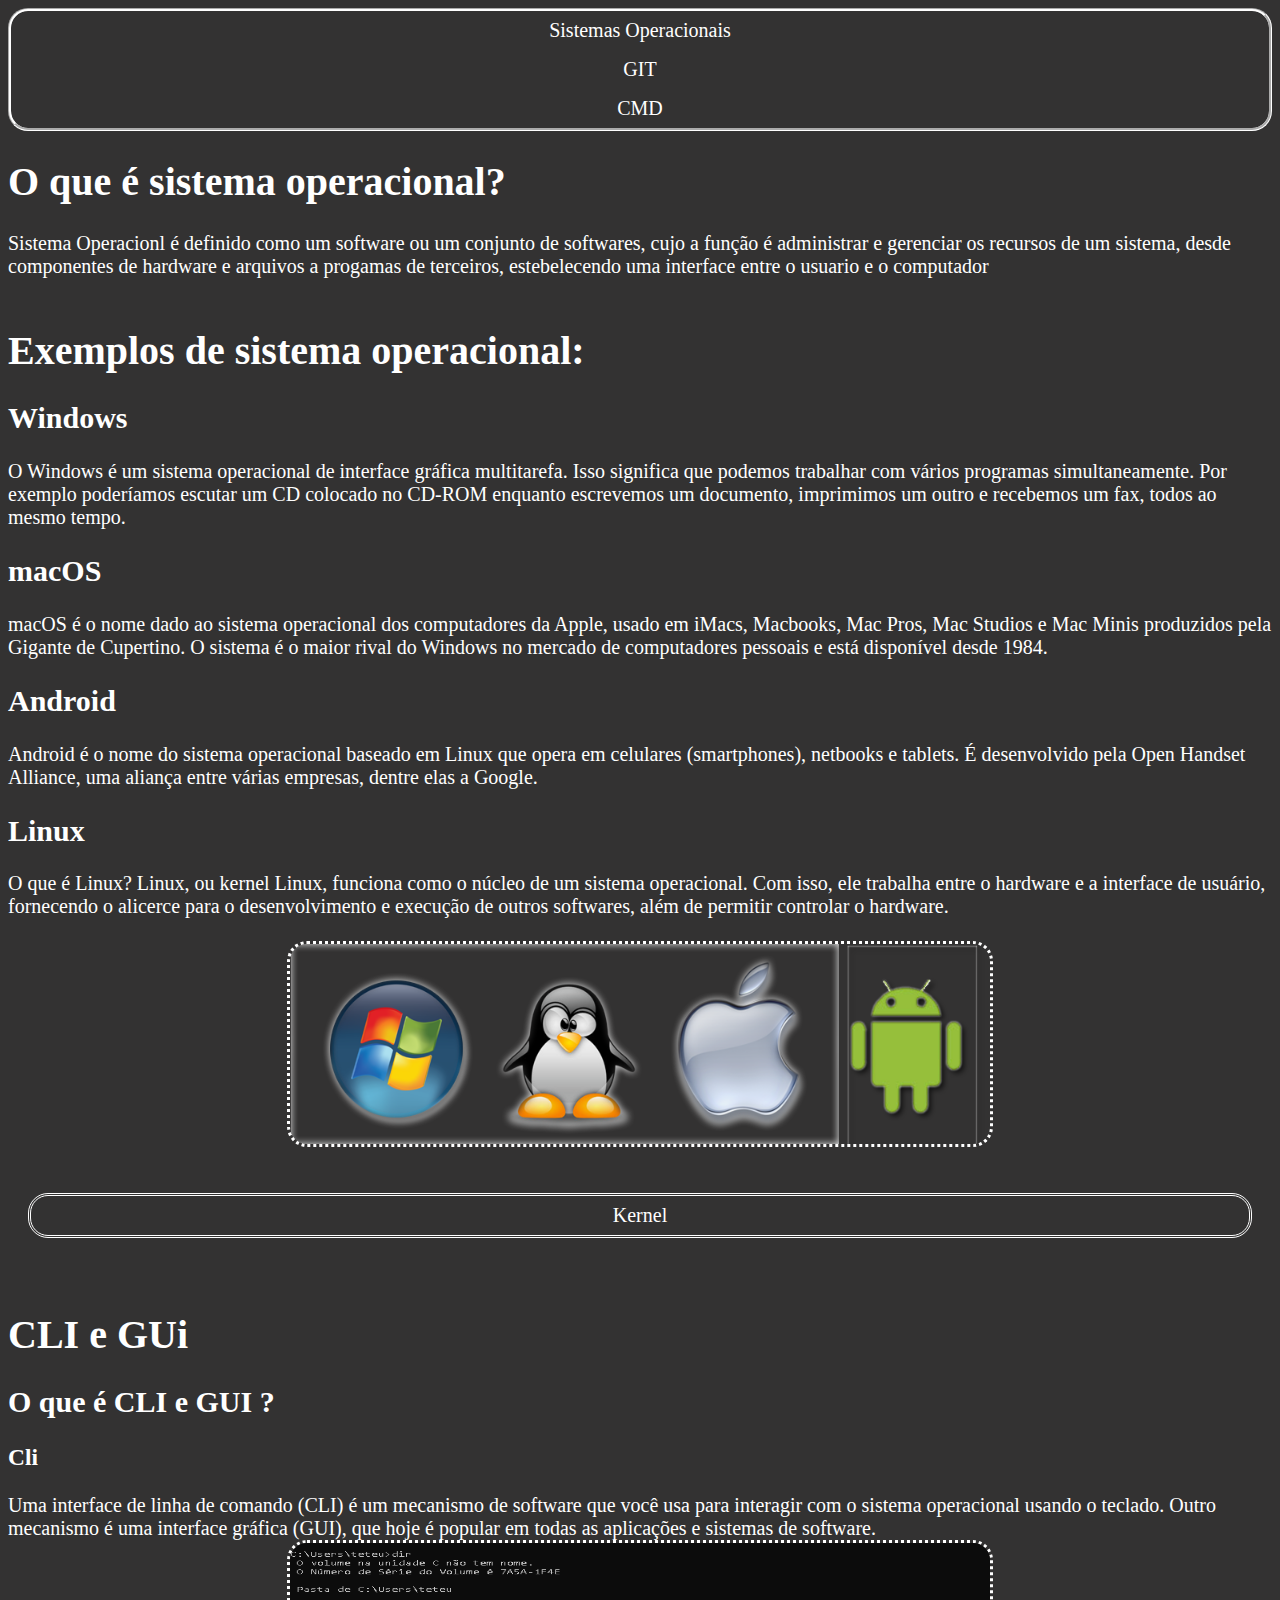
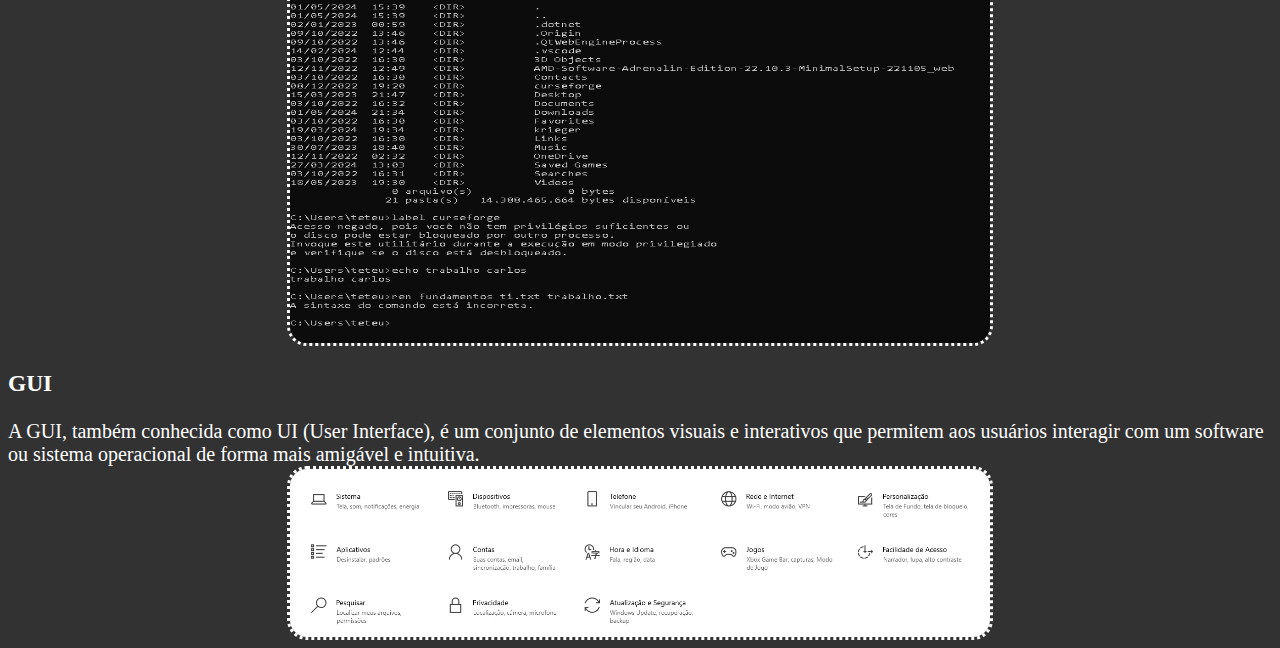
<file: index.html>
<!DOCTYPE html>
<html lang="pt-BR">
<head>
    <meta charset="UTF-8">
    <link rel="stylesheet" href="style.css">
    <meta name="viewport" content="width=device-width, initial-scale=1.0">
    <title>Apresentação</title>
</head>
<body>
    <header> <nav>
        <a href="index.html">Sistemas Operacionais</a>
        <a href="sistema_operacional.html">GIT</a>
        <a href="CMD.html">CMD</a>
    </nav>
    <main>
        <h1>O que é sistema operacional?</h1>
        
        <article>Sistema Operacionl é definido como um software ou um conjunto de softwares, cujo a função é administrar e gerenciar os recursos de um sistema, desde componentes de hardware e arquivos a progamas de terceiros, estebelecendo uma interface entre o usuario e o computador</article>
        <br>
        <h1>Exemplos de sistema operacional:</h1>        
        <h2>Windows</h2>
        <article>O Windows é um sistema operacional de interface gráfica multitarefa. Isso significa que podemos trabalhar com vários programas simultaneamente. Por exemplo poderíamos escutar um CD colocado no CD-ROM enquanto escrevemos um documento, imprimimos um outro e recebemos um fax, todos ao mesmo tempo.</article>
        
        <h2>macOS</h2>
        <article>macOS é o nome dado ao sistema operacional dos computadores da Apple, usado em iMacs, Macbooks, Mac Pros, Mac Studios e Mac Minis produzidos pela Gigante de Cupertino. O sistema é o maior rival do Windows no mercado de computadores pessoais e está disponível desde 1984.</article>
        
        <h2>Android</h2>
        <article>Android é o nome do sistema operacional baseado em Linux que opera em celulares (smartphones), netbooks e tablets. É desenvolvido pela Open Handset Alliance, uma aliança entre várias empresas, dentre elas a Google.</article>
        
        <h2>Linux</h2>
        <article>O que é Linux? Linux, ou kernel Linux, funciona como o núcleo de um sistema operacional. Com isso, ele trabalha entre o hardware e a interface de usuário, fornecendo o alicerce para o desenvolvimento e execução de outros softwares, além de permitir controlar o hardware.</article> 
        <br>
        <img width="500" height="200"  src="1_Q4LYALnHZWFZvArxPD3SQg.png" alt="">
        <br>
        <br>
        <a class="kernel" href="Kernel.html">Kernel</a>
        <br>
        <br>
        <h1>CLI e GUi</h1>
        <h2>O que é CLI e GUI ?</h2>
        <h3>Cli</h3>
        <article>Uma interface de linha de comando (CLI) é um mecanismo de software que você usa para interagir com o sistema operacional usando o teclado. Outro mecanismo é uma interface gráfica (GUI), que hoje é popular em todas as aplicações e sistemas de software.</article>
        <img width="400" height="400" src="Screenshot_96.png" alt="">
        <h3>GUI</h3>
        <article>A GUI, também conhecida como UI (User Interface), é um conjunto de elementos visuais e interativos que permitem aos usuários interagir com um software ou sistema operacional de forma mais amigável e intuitiva.</article>
        <img src="Screenshot_97.png" alt="">

    </main>
</header>
   
</body>
</html>
</file>
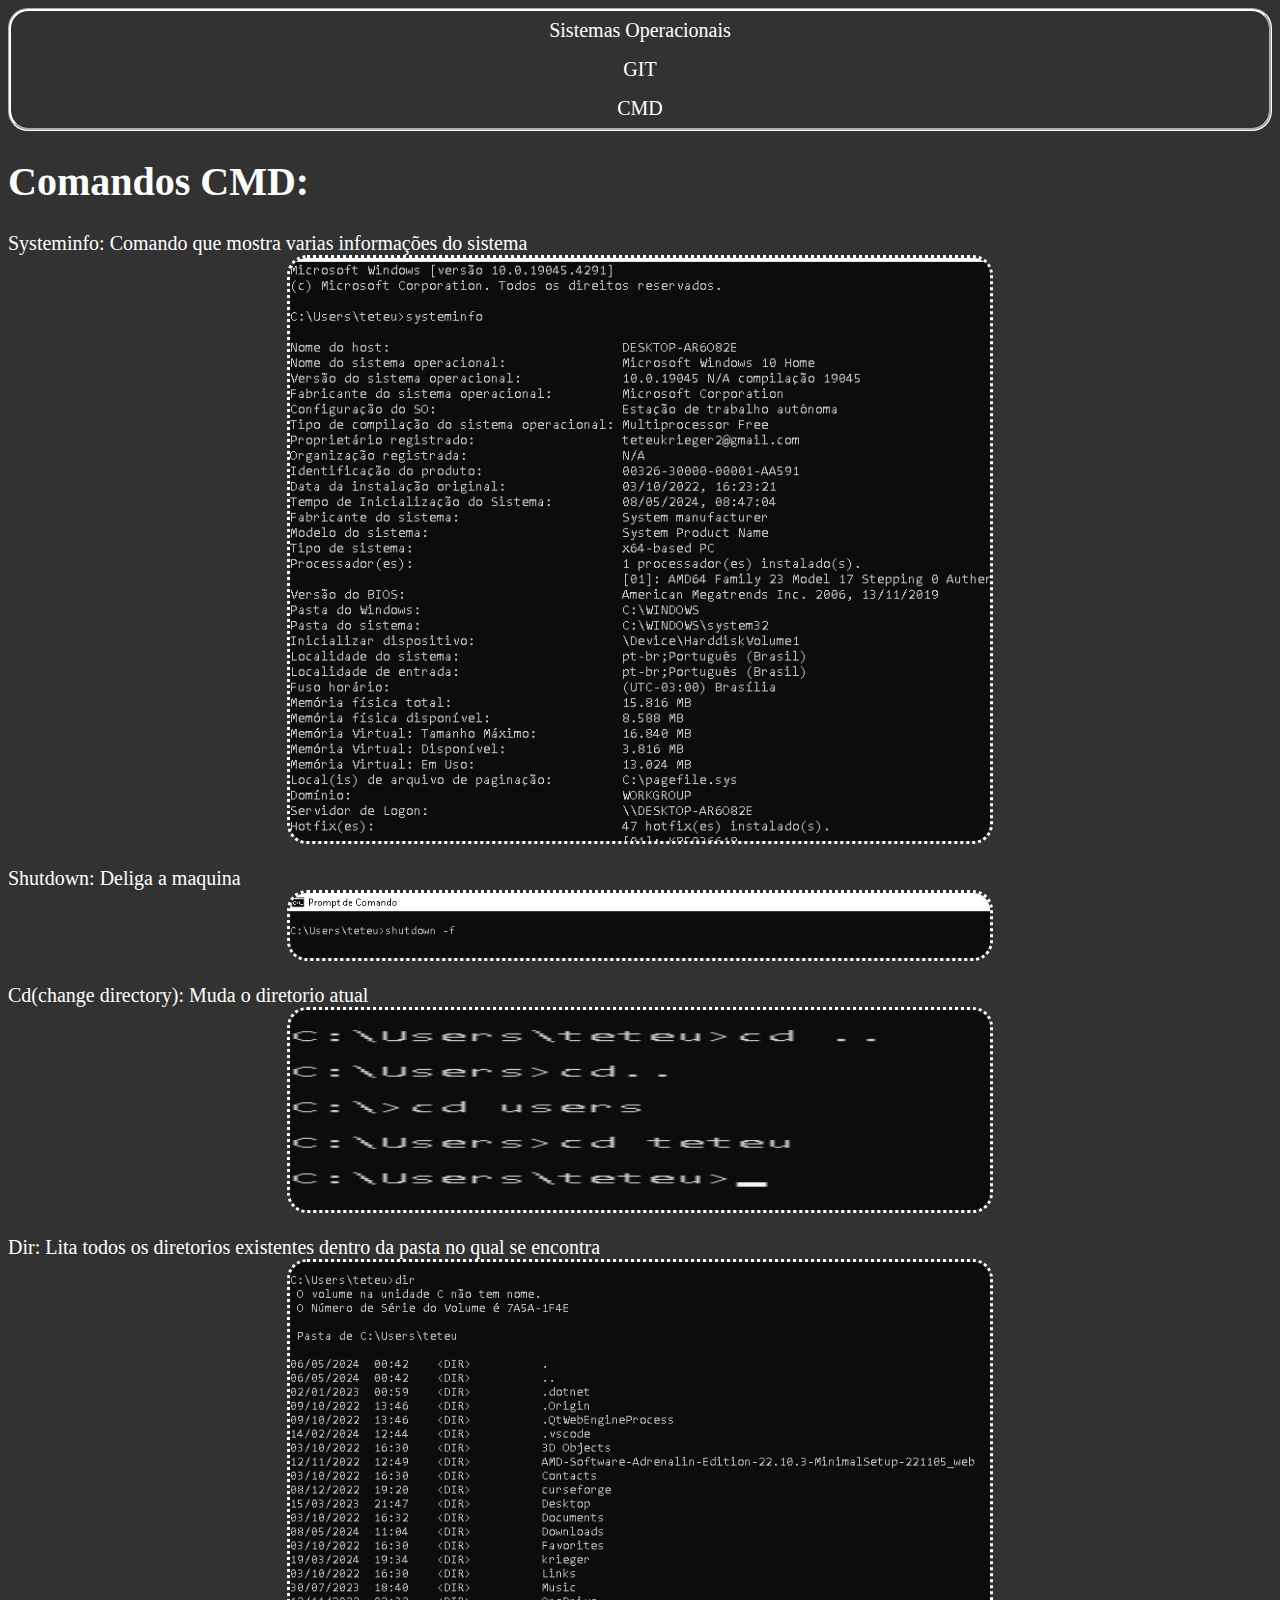
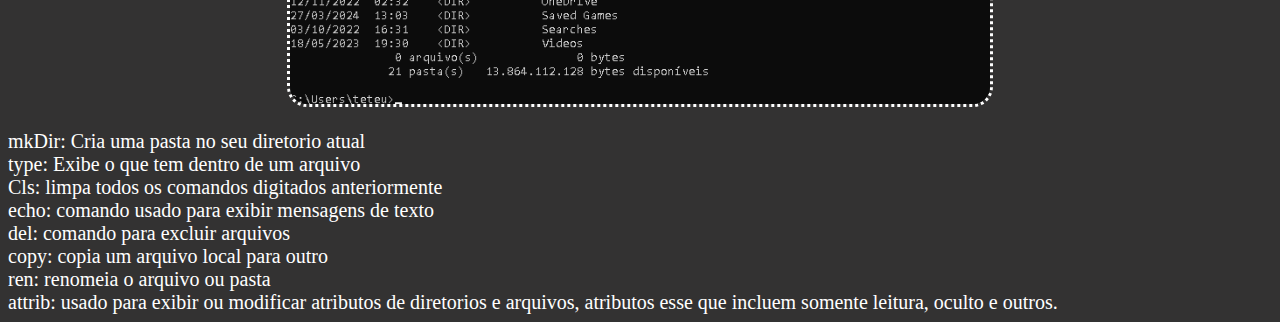
<file: CMD.html>
<!DOCTYPE html>
<html lang="pt-BR">
<head>
    <meta charset="UTF-8">
    <link rel="stylesheet" href="style.css">
    <meta name="viewport" content="width=device-width, initial-scale=1.0">
    <title>Apresentação</title>
</head>
<body>
    <header> <nav>
        <a href="index.html">Sistemas Operacionais</a>
        <a href="sistema_operacional.html">GIT</a>
        <a href="CMD.html">CMD</a>  </nav>

        <H1>Comandos CMD:</H1>

        </li>
        Systeminfo: Comando que mostra varias informações do sistema 
        <img src="Screenshot_99.png" alt="">
        <br>
        Shutdown: Deliga a maquina
        <img src="Screenshot_100.png" alt="">
        <br>
        Cd(change directory): Muda o diretorio atual 
        <img width="100" height="200" src="Screenshot_101.png" alt="">
        <br>
        Dir: Lita todos os diretorios existentes dentro da pasta no qual se encontra 
        <img src="Screenshot_102.png" alt="">
        <br>
        mkDir: Cria uma pasta no seu diretorio atual 
        <br>
        type: Exibe o que tem dentro de um arquivo 
        <br>
        Cls: limpa todos os comandos digitados anteriormente
        <br>
        echo: comando usado para exibir mensagens de texto 
        <br>
        del: comando para excluir arquivos 
        <br>
        copy: copia um arquivo local para outro 
        <br>
        ren: renomeia o arquivo ou pasta 
        <br>
        attrib: usado para exibir ou modificar atributos de diretorios e arquivos, atributos esse que incluem somente leitura, oculto e outros. 
        </li>
</file>
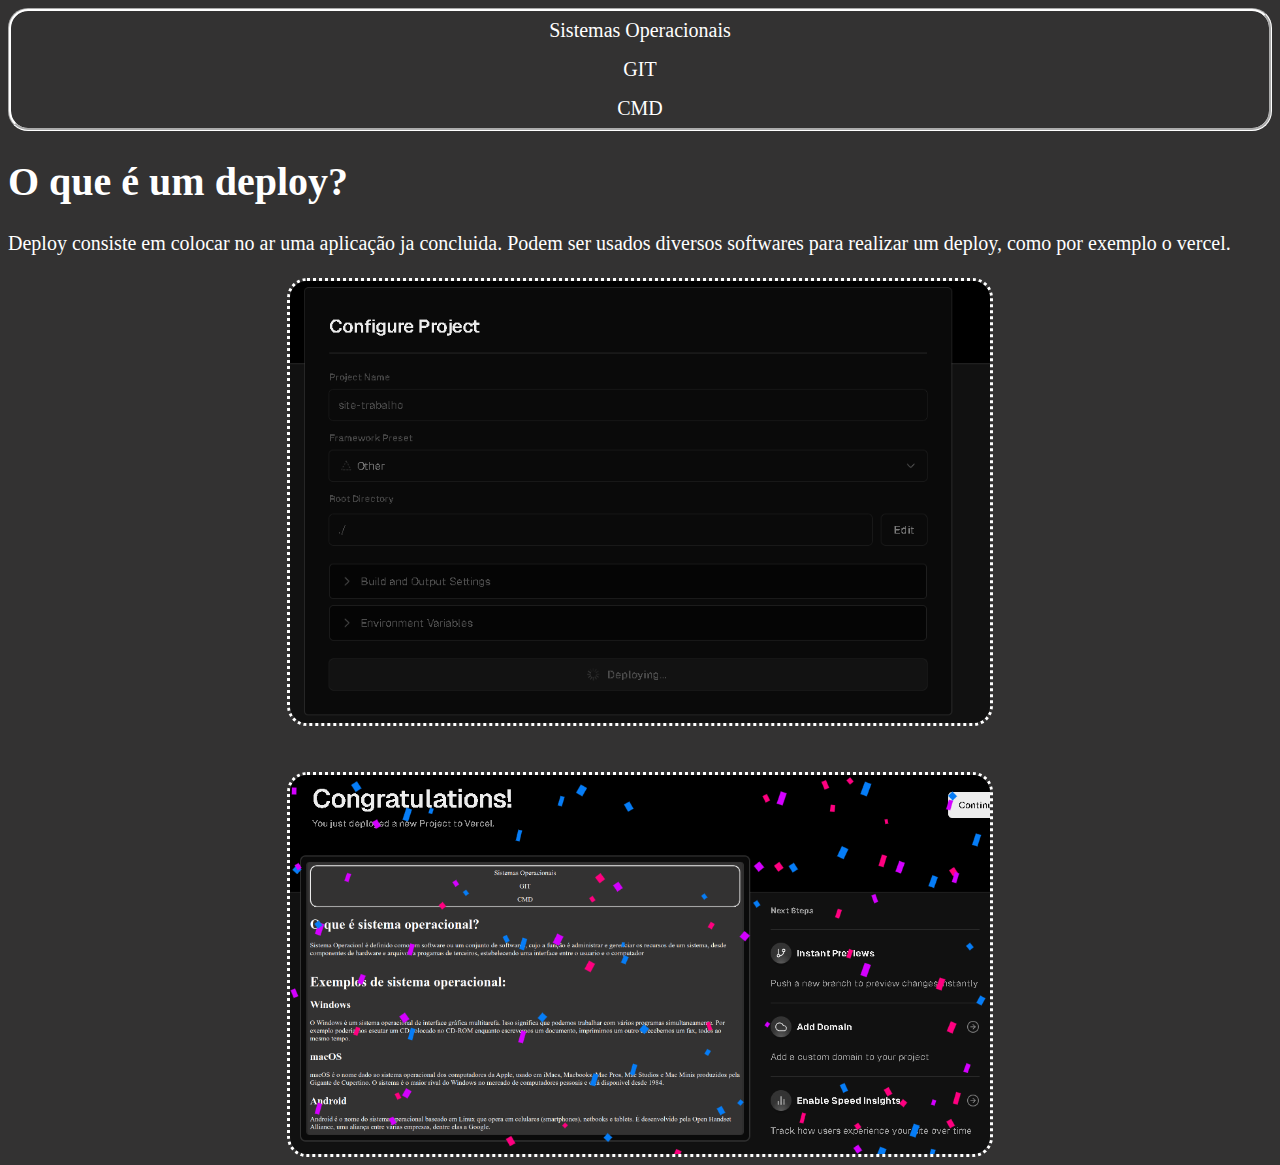
<file: deply.html>
<!DOCTYPE html>
<html lang="pt-BR">
<head>
    <meta charset="UTF-8">
    <link rel="stylesheet" href="style.css">
    <meta name="viewport" content="width=device-width, initial-scale=1.0">
    <title>Apresentação</title>
</head>
<body>
    <header>
        <nav>
            <a href="index.html">Sistemas Operacionais</a>
            <a href="sistema_operacional.html">GIT</a>
            <a href="CMD.html">CMD</a>
        </nav>
        <h1>O que é um deploy?</h1>
        <article>Deploy consiste em colocar no ar uma aplicação ja concluida. Podem ser usados diversos softwares para realizar um deploy, como por exemplo o vercel.</article>
        <br>
        <img src="Screenshot_108.png" alt="">
        <br>
        <br>
        <img src="Screenshot_109.png" alt="">
        
    </header>
</body>
</html>
</file>
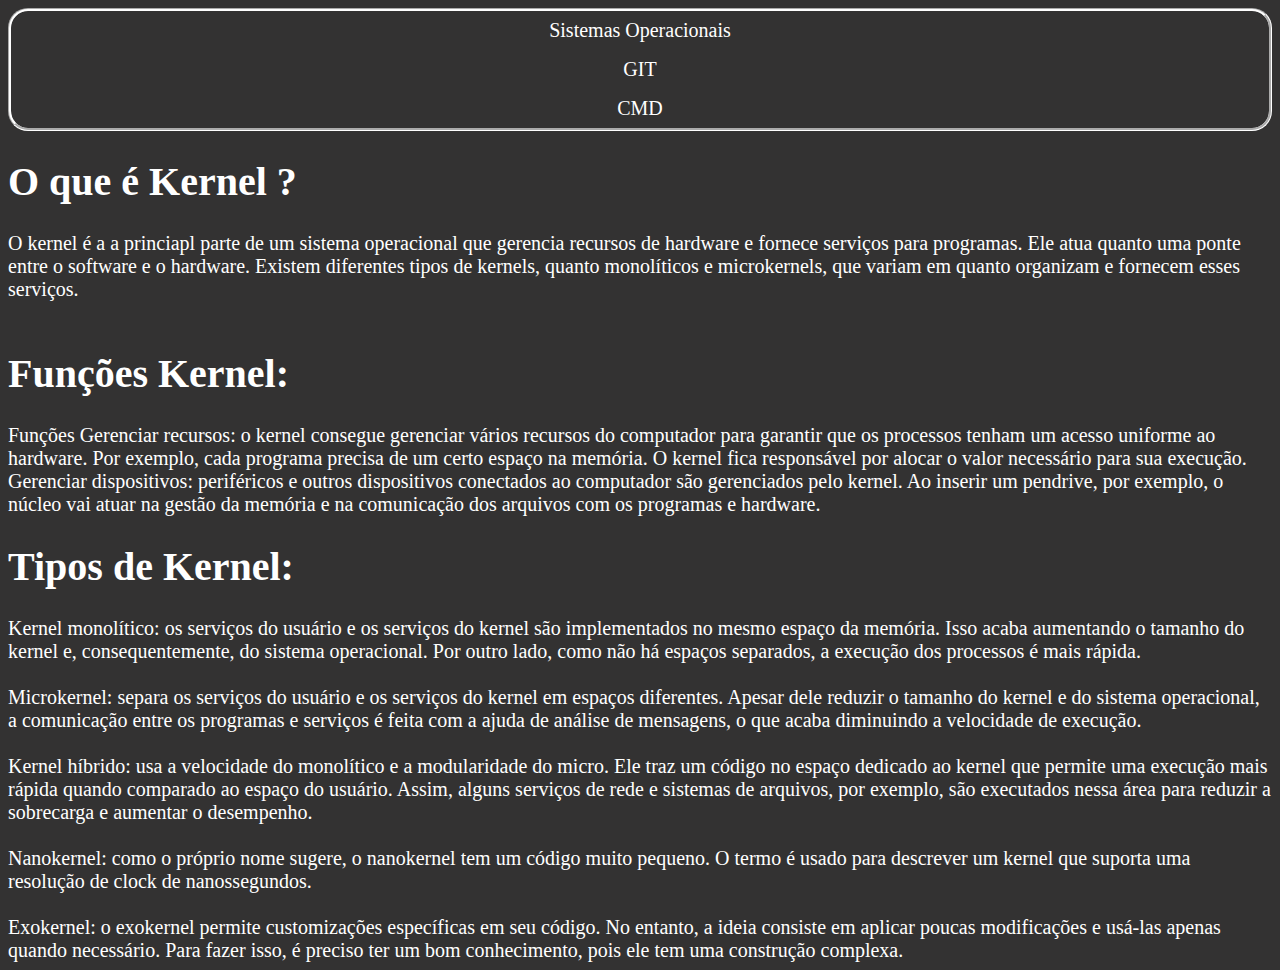
<file: Kernel.html>
<!DOCTYPE html>
<html lang="pt-BR">
<head>
    <meta charset="UTF-8">
    <link rel="stylesheet" href="style.css">
    <meta name="viewport" content="width=device-width, initial-scale=1.0">
    <title>Apresentação</title>
</head>
<body>

    <header>
        <nav>
            <a href="index.html">Sistemas Operacionais</a>
            <a href="sistema_operacional.html">GIT</a>
            <a href="CMD.html">CMD</a>
        </nav>
        <main>
            <h1>O que é Kernel ?</h1>
            <article>O kernel é a a princiapl parte de um sistema operacional que gerencia recursos de hardware e fornece serviços para programas. Ele atua  quanto uma ponte entre o software e o hardware. Existem diferentes tipos de kernels, quanto monolíticos e microkernels, que variam em  quanto organizam e fornecem esses serviços.</article>
            <br>
            <h1>Funções Kernel:</h1>
            <article>
                Funções
        Gerenciar recursos: o kernel consegue gerenciar vários recursos do computador para garantir que os processos tenham um acesso uniforme ao hardware. Por exemplo, cada programa precisa de um certo espaço na memória. O kernel fica responsável por alocar o valor necessário para sua execução.
        <br>
        Gerenciar dispositivos: periféricos e outros dispositivos conectados ao computador são gerenciados pelo kernel. Ao inserir um pendrive, por exemplo, o núcleo vai atuar na gestão da memória e na comunicação dos arquivos com os programas e hardware.

        <h1>Tipos de Kernel:</h1>
        <article>
            <li>Kernel monolítico: os serviços do usuário e os serviços do kernel são implementados no mesmo espaço da memória. Isso acaba aumentando o tamanho do kernel e, consequentemente, do sistema operacional. Por outro lado, como não há espaços separados, a execução dos processos é mais rápida.</li>
            <br>
            <li>Microkernel: separa os serviços do usuário e os serviços do kernel em espaços diferentes. Apesar dele reduzir o tamanho do kernel e do sistema operacional, a comunicação entre os programas e serviços é feita com a ajuda de análise de mensagens, o que acaba diminuindo a velocidade de execução.
            </li>
            <br>
            <li>Kernel híbrido: usa a velocidade do monolítico e a modularidade do micro. Ele traz um código no espaço dedicado ao kernel que permite uma execução mais rápida quando comparado ao espaço do usuário. Assim, alguns serviços de rede e sistemas de arquivos, por exemplo, são executados nessa área para reduzir a sobrecarga e aumentar o desempenho.</li>
            <br>
            <li>Nanokernel: como o próprio nome sugere, o nanokernel tem um código muito pequeno. O termo é usado para descrever um kernel que suporta uma resolução de clock de nanossegundos.</li>
            <br>
            <li>Exokernel: o exokernel permite customizações específicas em seu código. No entanto, a ideia consiste em aplicar poucas modificações e usá-las apenas quando necessário. Para fazer isso, é preciso ter um bom conhecimento, pois ele tem uma construção complexa. </li>
      </article>
            </article>
        </main>
    </header>
</body>
</html>
</file>
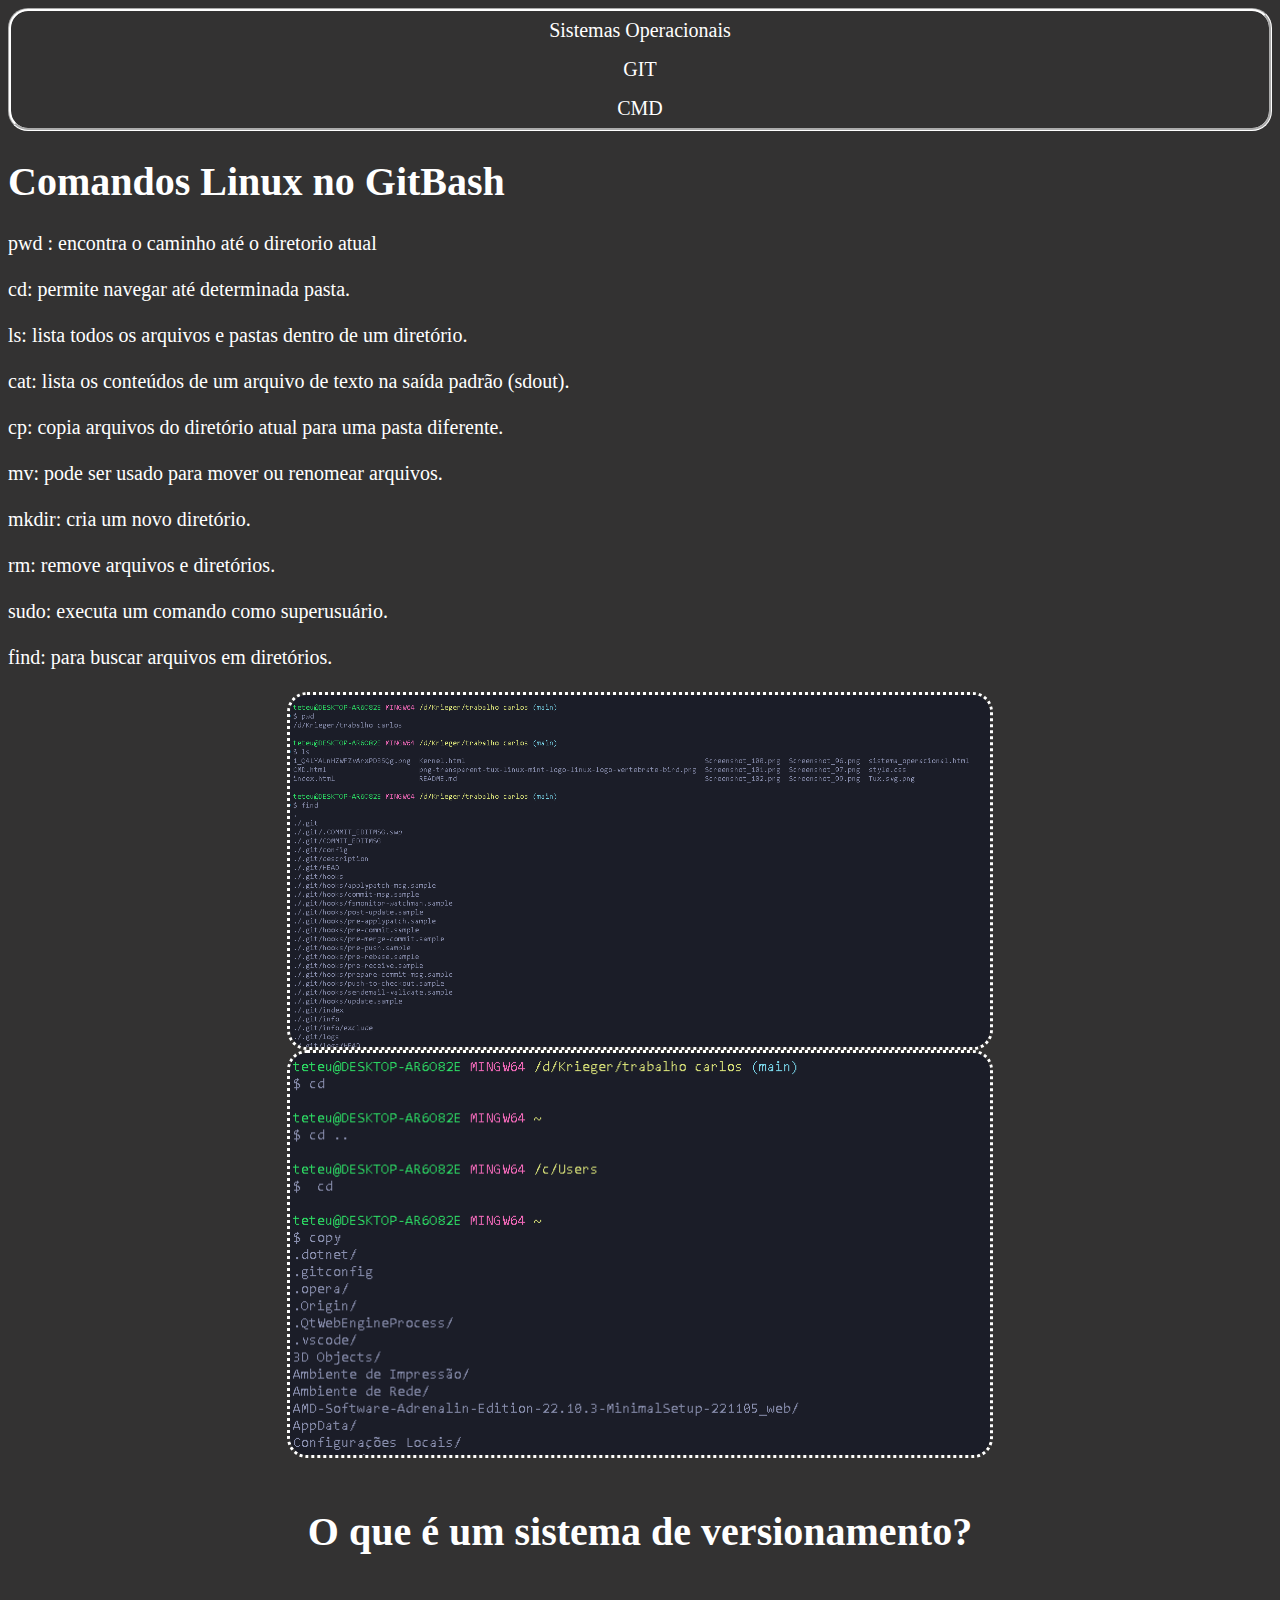
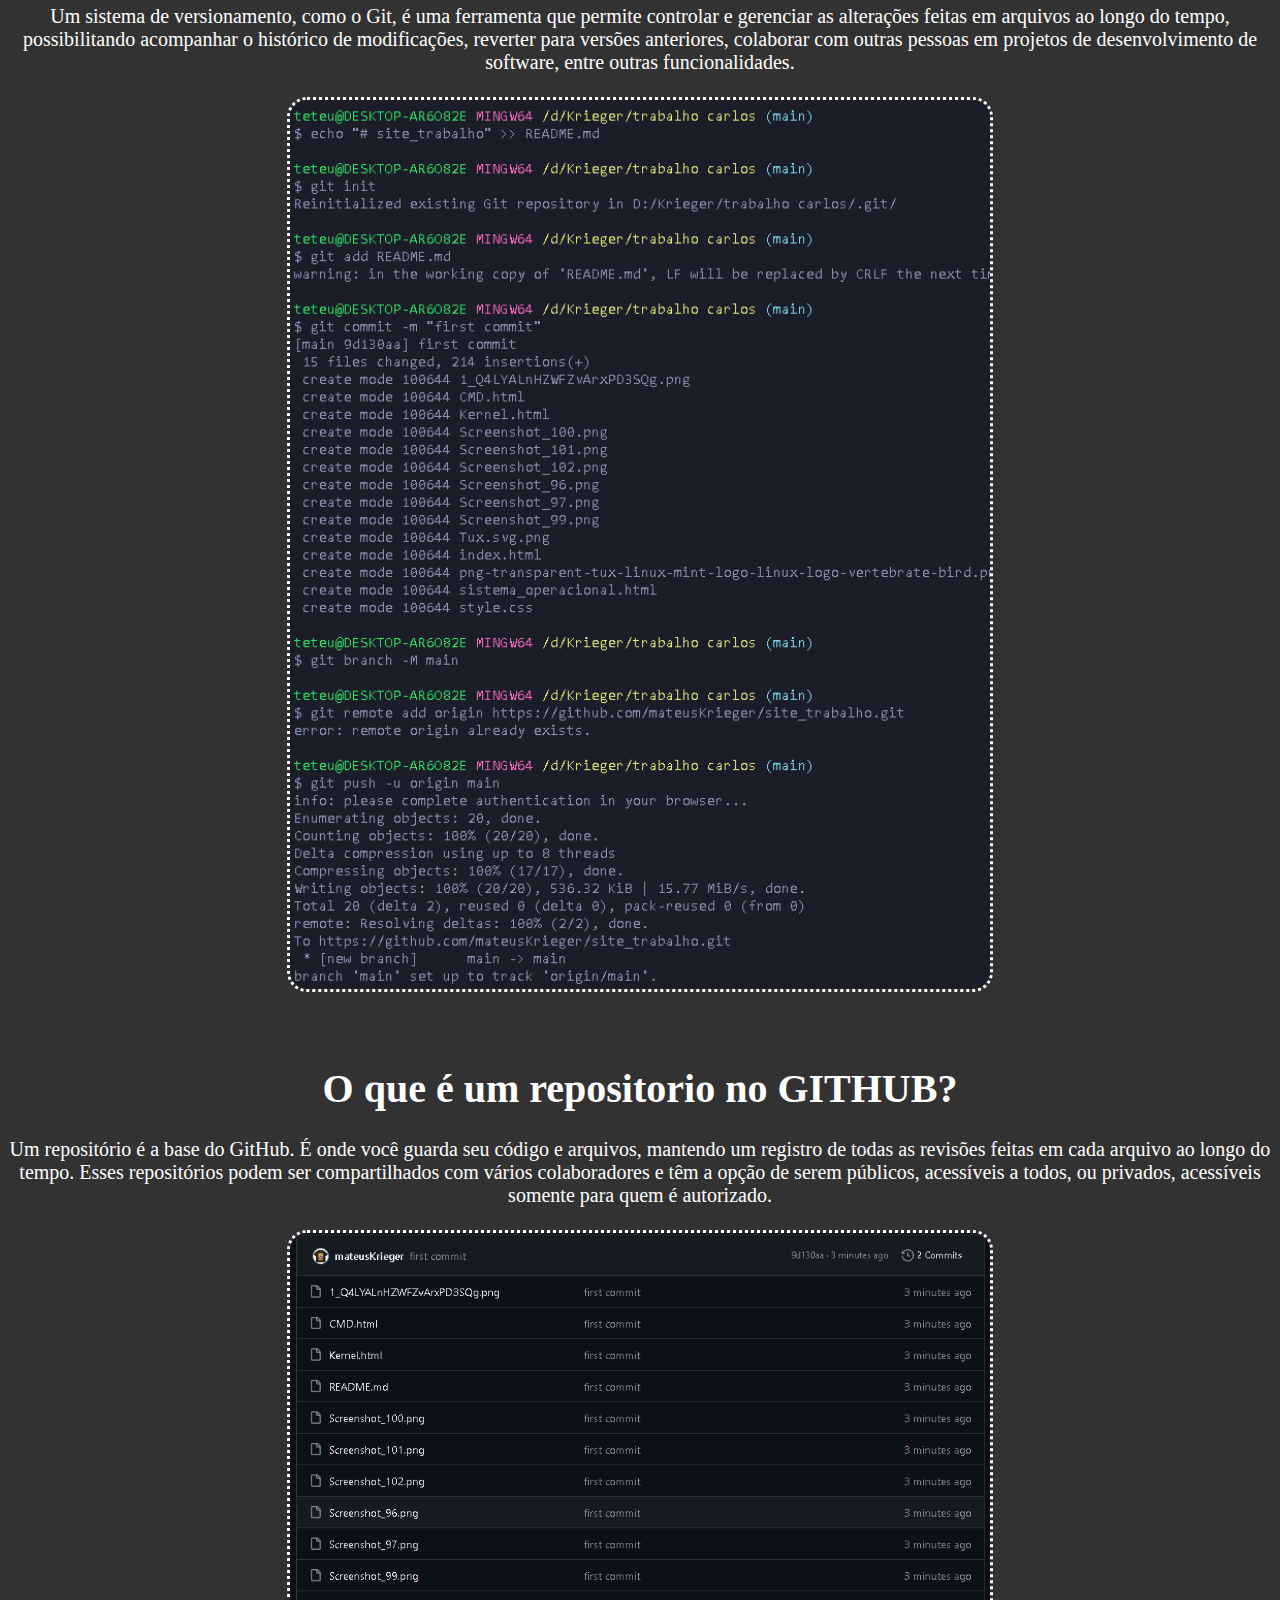
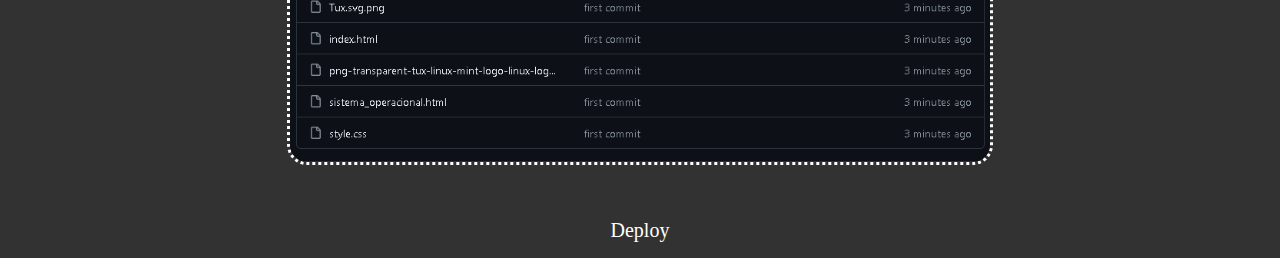
<file: sistema_operacional.html>
<!DOCTYPE html>
<html lang="pt-BR">
<head>
    <meta charset="UTF-8">
    <link rel="stylesheet" href="style.css">
    <meta name="viewport" content="width=device-width, initial-scale=1.0">
    <title>Apresentação</title>
</head>
<body> <header>
     <nav>
        <a href="index.html">Sistemas Operacionais</a>
        <a href="sistema_operacional.html">GIT</a>
        <a href="CMD.html">CMD</a>
        </nav>
    </div> <h1>Comandos Linux no GitBash</h1>
    <li>
    pwd : encontra o caminho até o diretorio atual
    <br>
    <br>
    cd: permite navegar até determinada pasta.
    <br>
    <br>
    ls: lista todos os arquivos e pastas dentro de um diretório.
    <br>
    <br>
    cat: lista os conteúdos de um arquivo de texto na saída padrão (sdout).
    <br>
    <br>
    cp: copia arquivos do diretório atual para uma pasta diferente.
    <br>
    <br>
    mv: pode ser usado para mover ou renomear arquivos.
    <br>
    <br>
    mkdir: cria um novo diretório.
    <br>
    <br>
    rm: remove arquivos e diretórios.
    <br>
    <br>
    sudo: executa um comando como superusuário.
    <br>
    <br>
    find: para buscar arquivos em diretórios.
    </li>
    <div>
<br>
        <img src="Screenshot_104.png" alt="">
        <img src="Screenshot_105.png" alt="">
        <br>
        
        <h1>O que é um sistema de versionamento?</h1>
        <br>
        <article>Um sistema de versionamento, como o Git, é uma ferramenta que permite controlar e gerenciar as alterações feitas em arquivos ao longo do tempo, possibilitando acompanhar o histórico de modificações, reverter para versões anteriores, colaborar com outras pessoas em projetos de desenvolvimento de software, entre outras funcionalidades.</article>
        <br>
        <img src="Screenshot_106.png" alt="">
        <br>
        <br>
        <h1>O que é um repositorio no GITHUB?</h1>
        <article>Um repositório é a base do GitHub. É onde você guarda seu código e arquivos, mantendo um registro de todas as revisões feitas em cada arquivo ao longo do tempo. Esses repositórios podem ser compartilhados com vários colaboradores e têm a opção de serem públicos, acessíveis a todos, ou privados, acessíveis somente para quem é autorizado.</article>
        <br>
        <img src="Screenshot_107.png" alt="">
<br>
<br>

        <a class="Kernel" href="deply.html">Deploy</a>

    </header>
</body>
</html>
</file>
<file: style.css>
nav{
    text-align: center;
    color: rgb(255, 255, 255);
    border-radius: 20px;
    border-style: groove;
    border-color: rgb(255, 255, 255);
}
  a {
    display:grid;
    padding: 8px;
    margin-left: 20px;
    margin-right: 20px;
    font-size: 20px;
    text-decoration: none;
    text-align: center;
    color: white;
    
  }
  body{
    background-color: rgb(51, 50, 50);
    color: rgb(255, 255, 255);
    font-family: 'Times New Roman', Times, serif;
    font-size: 20px;
  }
  img{
    display: block;
    margin: 0 auto;
    width: 700px;
    border-radius: 9%;
    border-radius: 20px;
    border-style: dotted;
    border-color: rgb(255, 255, 255);
    direction: flex;
    
  }

.kernel{
  color: rgb(255, 255, 255);
  color: rgb(255, 255, 255);
  border-radius: 20px;
  border-style: double;
  border-color: rgb(255, 255, 255);
}

 li{
  font-family: 'Times New Roman', Times, serif;
 }
 div{
  text-align: center;
  text-align: center;
  text-decoration: none;
  font-size: 20px;
  font-family: 'Times New Roman', Times, serif;
 }
</file>
